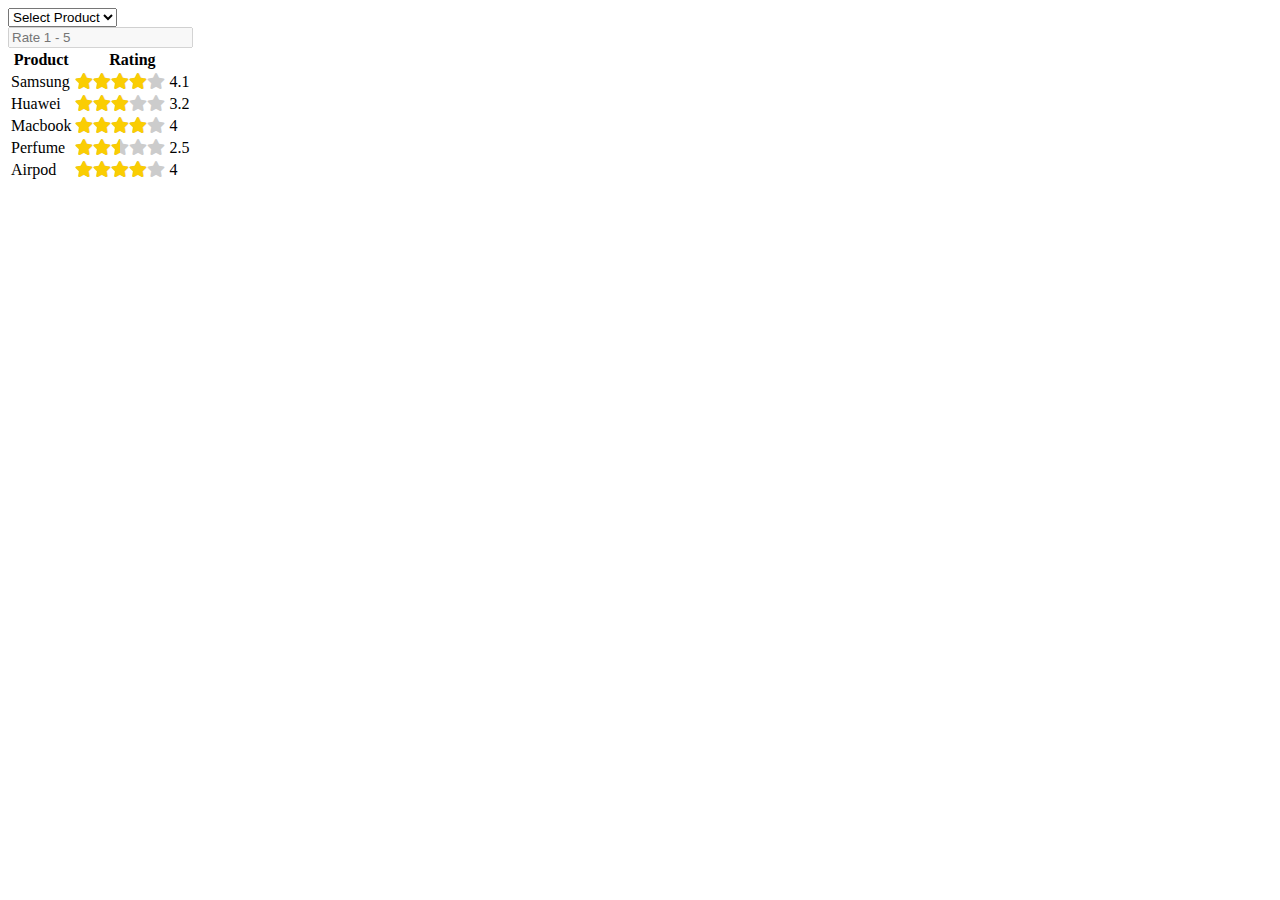
<file: Star rating and review/index.html>
<!DOCTYPE html>
<html lang="en">
<head>
    <meta charset="UTF-8">
    <meta http-equiv="X-UA-Compatible" content="IE=edge">
    <meta name="viewport" content="width=device-width, initial-scale=1.0">
    <link href="https://use.fontawesome.com/releases/v5.0.8/css/all.css" rel="stylesheet">
    <link href="https://maxcdn.bootstrapcdn.com/bootstrap/4.0.0/css/bootstrap.min.css" rel="stylesheet" integrity="sha384-Gn538xqQ1aoWXA+058RXPxPg6fy4IWvTNh0E263XmFcJ1SAwiGgFAW/dAiS6JXm" crossorigin="anonymous">
    <title>Document</title>
    <style>
       .stars-outer{
           position: relative;
           display: inline-block;
       }

       .stars-inner{
           position: absolute;
           top: 0;
           left: 0;
           white-space: nowrap;
           overflow: hidden;
           width: 0;
       }

       .stars-outer::before {
           content: "\f005 \f005 \f005 \f005 \f005";
           font-family: 'Font Awesome 5 Free';
           font-weight: 900;
           color: #ccc;
       }

       .stars-inner::before {
           content: "\f005 \f005 \f005 \f005 \f005";
           font-family: 'Font Awesome 5 Free';
           font-weight: 900;
           color: #facd03;
       }
    </style>
</head>
<body>
    <div class="container mt-5">
        <div class="form-group">
            <select name="#" id="product-select" class="form-control custom-select">
                <option value="0" disabled selected>Select Product</option>
                <option value="Television">Samsung</option>
                <option value="Phone">Huawei</option>
                <option value="Computer">MacBook</option>
                <option value="Perfume">Perfume</option>
                <option value="Airpod">Airpod</option>
            </select>
        </div>
        <div class="form-group">
            <input type="number" id="rating-control" class="form-control" step="0.1" max="5" placeholder="Rate 1 - 5" disabled>
        </div>

        <table class="table table-striped">
            <thead>
                <tr>
                    <th>Product</th>
                    <th>Rating</th>
                </tr>
            </thead>
            <tbody>
                <tr class="Television">
                    <td>Samsung</td>
                    <td>
                        <div class="stars-outer">
                            <div class="stars-inner"></div>
                        </div>
                        <span class="number-rating"></span>
                    </td>
                </tr>
                <tr class="Phone">
                    <td>Huawei</td>
                    <td>
                        <div class="stars-outer">
                            <div class="stars-inner"></div>
                        </div>
                        <span class="number-rating"></span>
                    </td>
                </tr><tr class="Computer">
                    <td>Macbook</td>
                    <td>
                        <div class="stars-outer">
                            <div class="stars-inner"></div>
                        </div>
                        <span class="number-rating"></span>
                    </td>
                </tr><tr class="Perfume">
                    <td>Perfume</td>
                    <td>
                        <div class="stars-outer">
                            <div class="stars-inner"></div>
                        </div>
                        <span class="number-rating"></span>
                    </td>
                </tr><tr class="Airpod">
                    <td>Airpod</td>
                    <td>
                        <div class="stars-outer">
                            <div class="stars-inner"></div>
                        </div>
                        <span class="number-rating"></span>
                    </td>
                </tr>
            </tbody>
        </table>
    </div>
    <script>
        // Initial Ratings
        const ratings = {
            Television: 4.1,
            Phone: 3.2,
            Computer: 4.0,
            Perfume: 2.5,
            Airpod: 4.0,
        }
        // Total Stars
        const starsTotal = 5;
        
        // Run getRatings when DOM loads
        document.addEventListener('DOMContentLoaded', getRatings);

        // Form Elements
        const productSelect = document.getElementById('product-select');
        const ratingControl = document.getElementById('rating-control');

        // Init product
        let product;

        // Product select change
        productSelect.addEventListener('change', (e) => {
            product = e.target.value;
            // Enable rating control
            ratingControl.disabled = false;
            ratingControl.value = ratings[product];
        });

        // Rating control change
        ratingControl.addEventListener('blur', (e) => {
            const rating = e.target.value;

            // Make sure 5 or under
            if(rating > 5) {
                alert('Please rate 1 - 5');
                return;
            }
            // Change rating
            ratings[product] = rating;

            getRatings();
        });

        // Get ratings
        function getRatings() {
            for (let rating in ratings) {
                // Get percentage
                const starPercentage = (ratings[rating] / starsTotal) * 100;

                // Round to nearest 10
                const starPercentageRounded = `${Math.round(starPercentage / 10) * 10}%`;

                // Set width of stars-inner to percentage
                document.querySelector(`.${rating} .stars-inner`).style.width = starPercentageRounded;

                // Add number rating
                document.querySelector(`.${rating} .number-rating`).innerHTML = ratings[rating];
            }
        }
    </script>
</body>
</html>
</file>
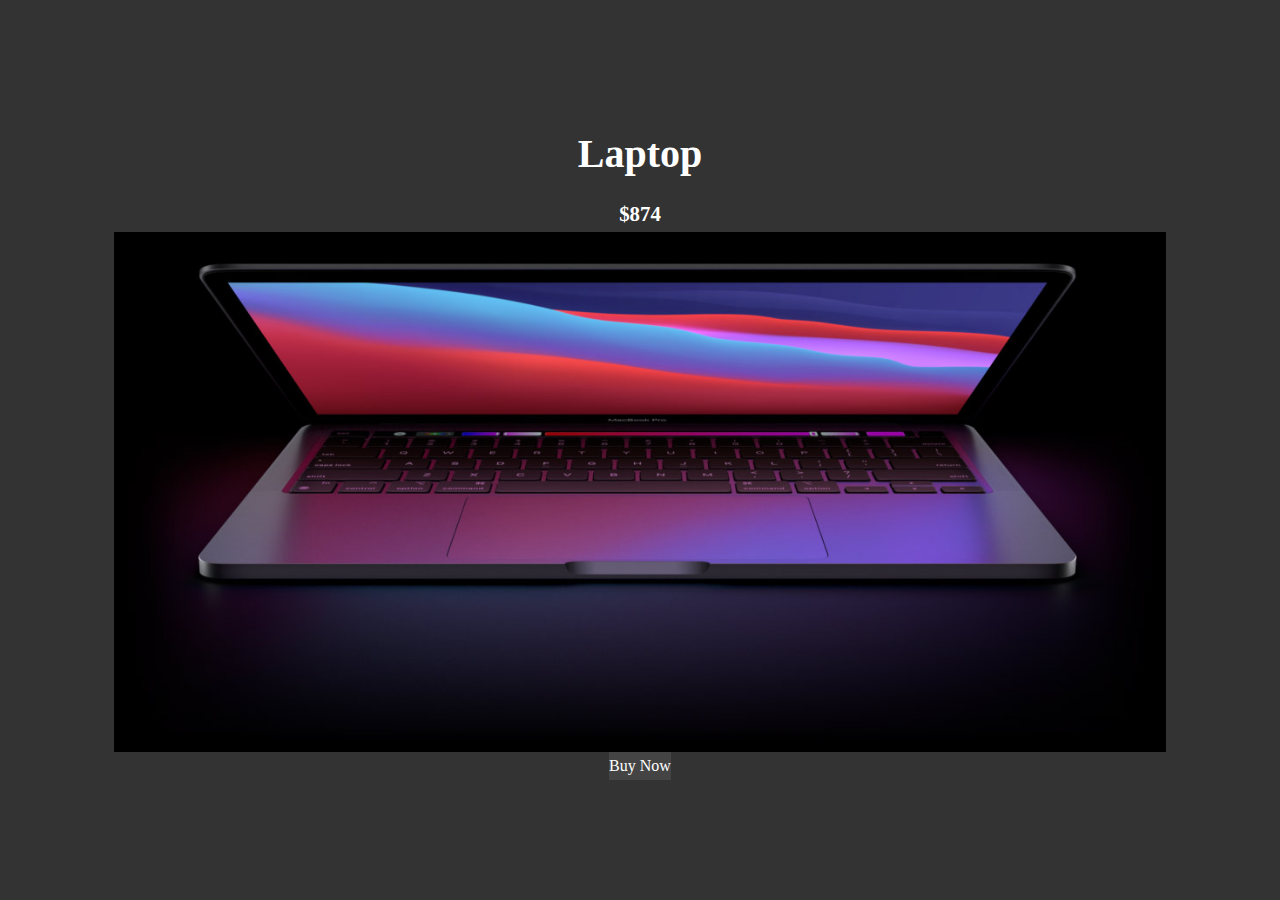
<file: Touch Slider/index.html>
<!DOCTYPE html>
<html lang="en">
<head>
    <meta charset="UTF-8">
    <meta http-equiv="X-UA-Compatible" content="IE=edge">
    <meta name="viewport" content="width=device-width, initial-scale=1.0">
    <link rel="stylesheet" href="style.css">
    <title>Touch Slider</title>
</head>
<body>
    <div class="slider-container">
        <div class="slide">
            <h2>Laptop</h2>
            <h4>$874</h4>
            <img src="1.jpg" alt="">
            <a href="#" class="btn">Buy Now</a>
        </div>
        <div class="slide">
            <h2>Computer</h2>
            <h4>$500</h4>
            <img src="2.jpg" alt="">
            <a href="#" class="btn">Buy Now</a>
        </div>
        <div class="slide">
            <h2>Phone</h2>
            <h4>$200</h4>
            <img src="3.jpg" alt="">
            <a href="#" class="btn">Buy Now</a>
        </div>
        
    </div>
   <script src="script.js"></script> 
</body>
</html>
</file>
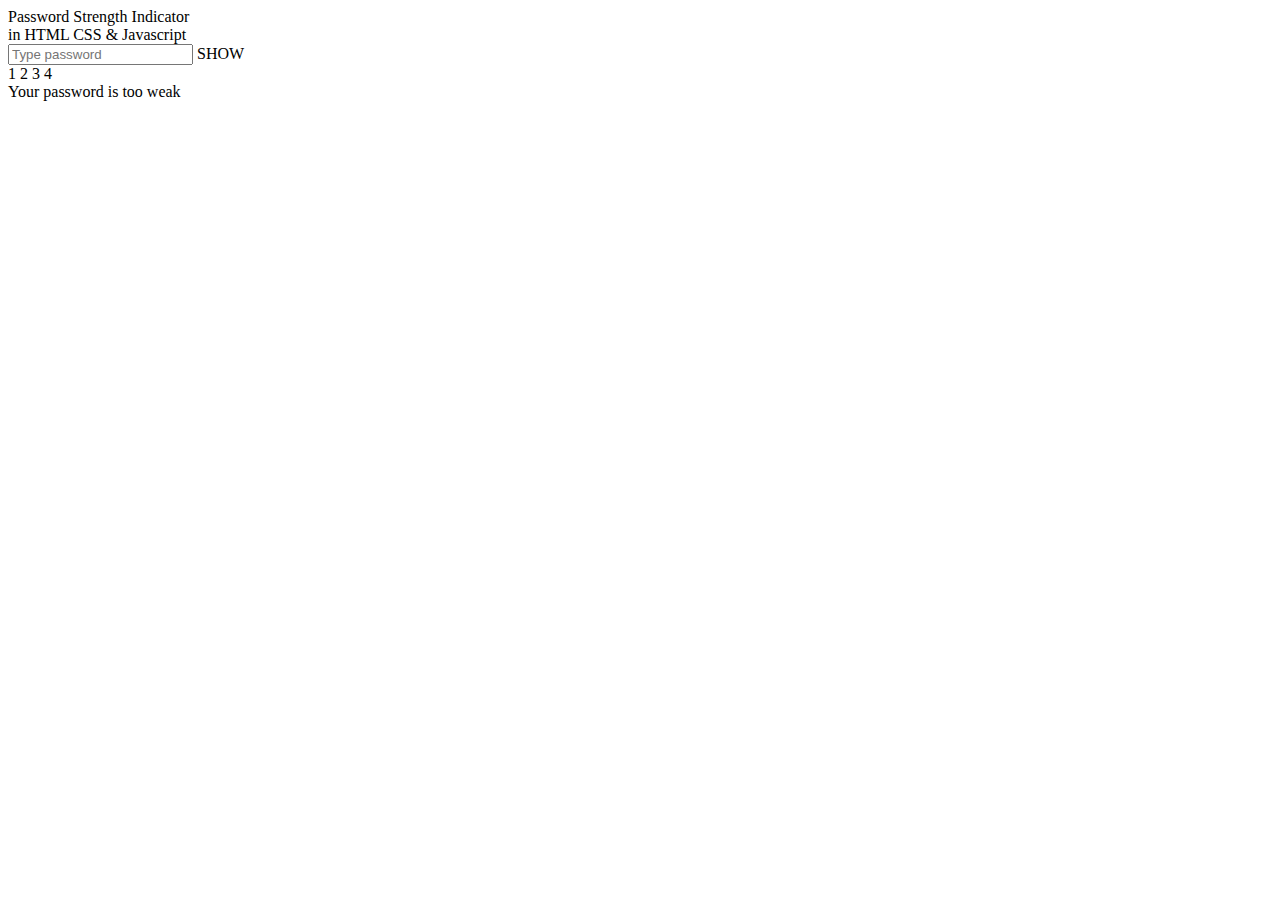
<file: Login form with Pword strength indicator/index2.html>
<!DOCTYPE html>
<html lang="en">
<head>
    <meta charset="UTF-8">
    <meta http-equiv="X-UA-Compatible" content="IE=edge">
    <meta name="viewport" content="width=device-width, initial-scale=1.0">
    <title>Document</title>
</head>
<body>
    <div class="container">
        <header>Password Strength Indicator<br> in HTML CSS & Javascript</header>
        <form action="#">
            <div class="field">
                <input onkeyup="trigger()" type="text" placeholder="Type password">
                <span class="showBtn">SHOW</span>
            </div>
            <div class="indicator">
                <span class="weak">1</span>
                <span class="medium">2</span>
                <span class="strong">3</span>
                <span class="verystrong">4</span>
            </div>
            <div class="text">Your password is too weak</div>
        </form>
    </div>
    <script>
        const indicator = document.querySelector(".indicator");
        const input = document.querySelector("input");
        const weak = document.querySelector(".weak");
        const medium = document.querySelector(".medium");
        const strong = document.querySelector(".strong");
        const verystrong = document.querySelector(".verystrong");
        const text = document.querySelector(".text");
        let regExpWeak = /[a-z]/;
        let regExpMedium = /\d+/;
        let regExpStrong = /[A-Z]/;
        let regExpVerystrong = /.[!,@,#,$,%,^,&,*,?,_,~,-,(,)]/;
        function trigger(){
            if(input.value !=""){
                indicator.style.display = "block";
                indicator.style.display = "flex";
            }else{
                indicator.style.display = "none";
            }
        }
    </script>
</body>
</html>
</file>
<file: Touch Slider/style.css>
@import url('https://fonts.googleapis.com/css2?family=Open+Sans&display=swap');

* {
    box-sizing: border-box;
    margin: 0;
    padding: 0;
}
html, body {
    font-family: 'Open Sans' sans-serif;
    height: 100%;
    width: 100%;
    overflow: hidden;
    background-color: #333;
    color: #fff;
    line-height: 1.7;
}
.slider-container {
    height: 100vh;
    display: inline-flex;
    overflow: hidden;
    transform: translateX(0);
    transition: transform 0.3s ease-out;
    cursor: grab;
}
.slide {
    max-height: 100vh;
    width: 100vw;
    display: flex;
    flex-direction: column;
    align-items: center;
    justify-content: center;
    padding: 1rem;
    user-select: none;
}
.slide img {
    max-width: 100%;
    max-height: 60%;
    transition: transform 0.3s ease-in-out;
}
.slide h2 {
    font-size: 2.5rem;
    margin-bottom: 0.5rem;
}
.slide h4 {
    font-size: 1.3rem;
}
.btn {
    background-color: #444;
    color: #fff;
    text-decoration: none;
    padding: 1rem 1.5 rem;
}
.grabbing {
    cursor: grabbing;
}
.grabbing .slide img {
    transform: scale(0.9);
}
</file>
